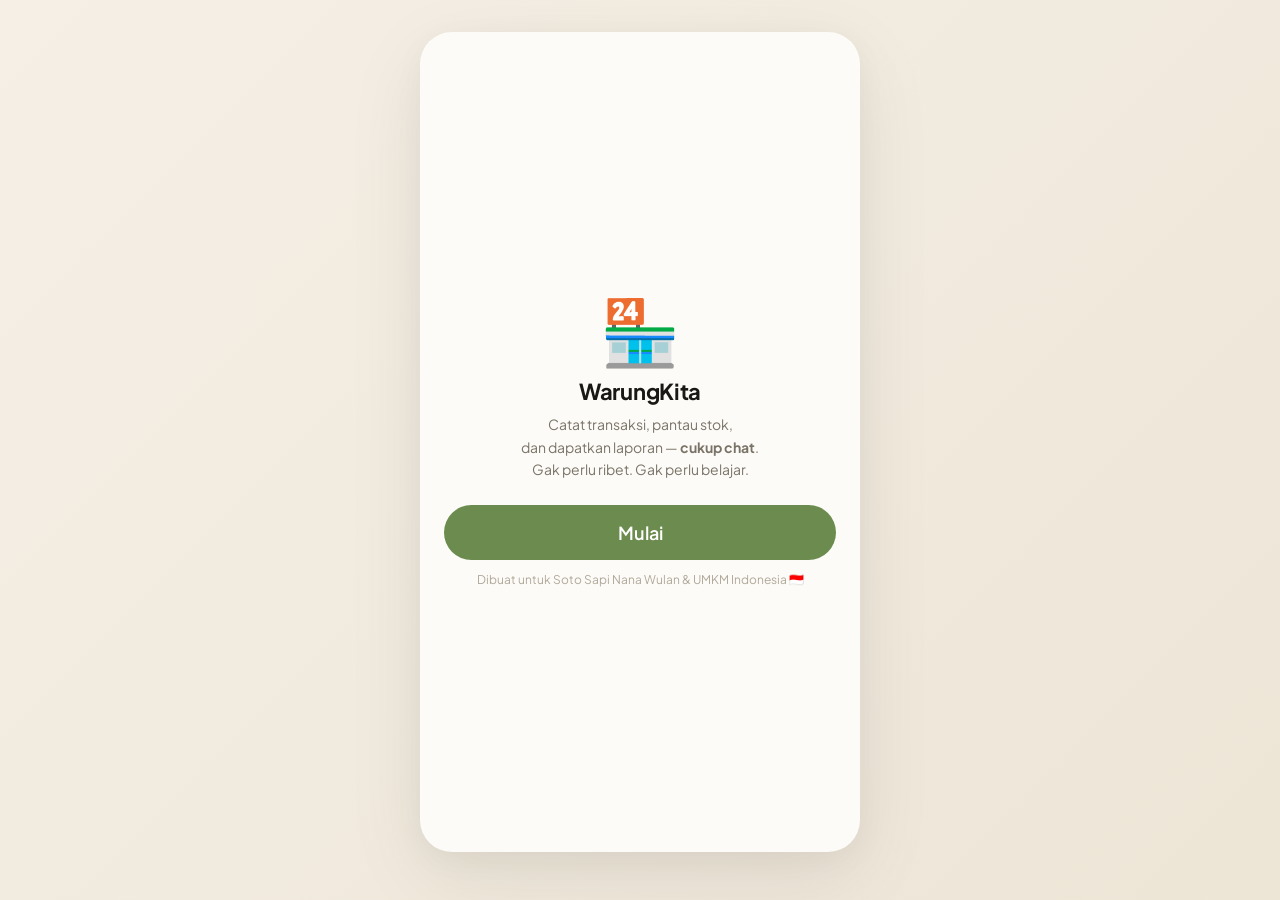
<file: index.html>
<!DOCTYPE html>
<html lang="id">
<head>
<meta charset="UTF-8">
<meta name="viewport" content="width=device-width, initial-scale=1.0, viewport-fit=cover">
<meta name="theme-color" content="#6b8c4e">
<meta name="apple-mobile-web-app-capable" content="yes">
<meta name="apple-mobile-web-app-status-bar-style" content="default">
<meta name="apple-mobile-web-app-title" content="WarungKita">
<meta name="mobile-web-app-capable" content="yes">
<meta name="description" content="Catat transaksi, pantau stok, dan dapatkan laporan — cukup chat. Khusus UMKM Indonesia.">
<meta name="dicoding:email" content="daffahaidar1501@gmail.com">
<title>WarungKita</title>
<link rel="icon" type="image/svg+xml" href="favicon.svg">
<link rel="apple-touch-icon" href="favicon.svg">
<link rel="manifest" href="manifest.json">
<link href="https://fonts.googleapis.com/css2?family=Plus+Jakarta+Sans:wght@400;500;600;700&display=swap" rel="stylesheet">
<link rel="stylesheet" href="style.css">
</head>
<body>

<div class="phone" id="app">

  <!-- ONBOARDING -->
  <div id="onboarding" class="onboarding active">
    <div class="onboard-icon">🏪</div>
    <div class="onboard-title">WarungKita</div>
    <div class="onboard-desc">
      Catat transaksi, pantau stok,<br>
      dan dapatkan laporan — <strong>cukup chat</strong>.<br>
      Gak perlu ribet. Gak perlu belajar.
    </div>
    <button class="start-btn" id="btnMulai">Mulai</button>
    <div class="tagline">Dibuat untuk Soto Sapi Nana Wulan & UMKM Indonesia 🇮🇩</div>
  </div>

  <!-- SETUP NAMA WARUNG -->
  <div id="setup" class="onboarding">
    <div class="onboard-icon">✍️</div>
    <div class="onboard-title">Nama Warung</div>
    <div class="onboard-desc">Masukin nama warung kamu biar<br>kita bisa bantu catat jualan~</div>
    <input type="text" class="setup-input" id="inputNama" placeholder="Contoh: Soto Sapi Nana Wulan">
    <button class="start-btn" id="btnSetup" style="margin-top:16px">Gas mulai 👍</button>
  </div>

  <!-- MAIN CHAT -->
  <div id="main-chat" class="main-chat">
    <!-- HEADER -->
    <div class="header">
      <div class="header-top">
        <div class="header-left">
          <span class="header-title">WarungKita</span>
          <button class="tutup-btn" id="btnTutupHeader">🔒 Tutup</button>
        </div>
      </div>
      <div class="header-actions-left">
        <button class="header-icon-btn" id="btnInstallManual" title="Pasang sebagai app" aria-label="Pasang app">
          <svg viewBox="0 0 24 24" fill="none" stroke="currentColor" stroke-width="2.4" stroke-linecap="round" stroke-linejoin="round" aria-hidden="true">
            <path d="M21 15v4a2 2 0 0 1-2 2H5a2 2 0 0 1-2-2v-4"/>
            <polyline points="7 10 12 15 17 10"/>
            <line x1="12" y1="15" x2="12" y2="3"/>
          </svg>
          <span class="btn-fallback" aria-hidden="true">⬇</span>
        </button>
        <button class="header-icon-btn" id="btnReset" title="Pengaturan" aria-label="Pengaturan">
          <svg viewBox="0 0 24 24" fill="none" stroke="currentColor" stroke-width="2.4" stroke-linecap="round" stroke-linejoin="round" aria-hidden="true">
            <circle cx="12" cy="12" r="3"/>
            <path d="M19.4 15a1.65 1.65 0 0 0 .33 1.82l.06.06a2 2 0 0 1 0 2.83 2 2 0 0 1-2.83 0l-.06-.06a1.65 1.65 0 0 0-1.82-.33 1.65 1.65 0 0 0-1 1.51V21a2 2 0 0 1-4 0v-.09A1.65 1.65 0 0 0 9 19.4a1.65 1.65 0 0 0-1.82.33l-.06.06a2 2 0 0 1-2.83 0 2 2 0 0 1 0-2.83l.06-.06a1.65 1.65 0 0 0 .33-1.82 1.65 1.65 0 0 0-1.51-1H3a2 2 0 0 1 0-4h.09A1.65 1.65 0 0 0 4.6 9a1.65 1.65 0 0 0-.33-1.82l-.06-.06a2 2 0 0 1 0-2.83 2 2 0 0 1 2.83 0l.06.06a1.65 1.65 0 0 0 1.82.33H9a1.65 1.65 0 0 0 1-1.51V3a2 2 0 0 1 4 0v.09a1.65 1.65 0 0 0 1 1.51 1.65 1.65 0 0 0 1.82-.33l.06-.06a2 2 0 0 1 2.83 0 2 2 0 0 1 0 2.83l-.06.06a1.65 1.65 0 0 0-.33 1.82V9a1.65 1.65 0 0 0 1.51 1H21a2 2 0 0 1 0 4h-.09a1.65 1.65 0 0 0-1.51 1z"/>
          </svg>
          <span class="btn-fallback" aria-hidden="true">⚙</span>
        </button>
      </div>
      <div class="warung-name" id="displayNama">-</div>
      <div class="warung-status" id="statusBar">
        <span class="dot" id="statusDot"></span>
        <span id="statusText">Siap bantu catat transaksi</span>
      </div>
    </div>

    <!-- QUICK ACTIONS -->
    <div class="quick-actions" id="quickActions">
      <button class="q-chip" data-cmd="jual">📝 Jual</button>
      <button class="q-chip" data-cmd="laporan">📊 Laporan</button>
      <button class="q-chip" data-cmd="stok">📦 Stok</button>
      <button class="q-chip" data-cmd="utang">💳 Utang</button>
      <button class="q-chip" data-cmd="promosi">📣 Promosi</button>
      <button class="q-chip" data-cmd="backup">💾 Backup</button>
      <button class="q-chip" data-cmd="whatsapp">📱 WhatsApp</button>
      <button class="q-chip" data-cmd="pdf">📄 PDF</button>
      <button class="q-chip" data-cmd="tutup">🔒 Tutup</button>
    </div>

    <!-- QUICK-SELL BUTTONS (stok items) -->
    <div class="quick-sell" id="quickSell" style="display:none"></div>

    <!-- CHAT AREA -->
    <div class="chat-area" id="chatArea">
      <!-- messages rendered here by JS -->
    </div>

    <!-- INPUT BAR -->
    <div class="input-bar" id="inputBar">
      <input class="input-field" id="chatInput" type="text" placeholder="Ketik di sini..." autocomplete="off" autocorrect="off" autocapitalize="off" spellcheck="false">
      <button class="send-btn" id="btnSend" aria-label="Kirim pesan">➤</button>
    </div>
  </div>

  <!-- MODALS -->
  <div class="modal-overlay" id="modalTutup">
    <div class="modal-box">
      <div class="modal-icon">🛌</div>
      <div class="modal-title">Mau tutup warung sekarang?</div>
      <div class="modal-desc">Nanti kita rekap dulu jualan hari ini yaa~</div>
      <div class="modal-actions">
        <button class="modal-btn secondary" data-action="close-modal" data-modal="modalTutup">Nanti dulu</button>
        <button class="modal-btn primary" id="btnTutupYa">Mau 👍</button>
      </div>
    </div>
  </div>

  <div class="modal-overlay" id="modalRekap">
    <div class="modal-box" style="text-align:left">
      <div class="modal-icon" style="text-align:center">📋</div>
      <div class="modal-title" style="text-align:center">Rekap Hari Ini</div>
      <div class="modal-desc" style="text-align:center" id="rekapDate">-</div>
      <div id="rekapContent"></div>
      <div class="rekap-share-row" id="rekapShareRow" style="display:none">
        <button class="modal-btn secondary" id="btnRekapCopy" style="flex:1;min-width:0">📋 Salin Laporan</button>
        <button class="modal-btn green" id="btnRekapWA" style="flex:1;min-width:0">🔗 Share WhatsApp</button>
      </div>
      <div class="modal-actions" style="flex-direction:column;margin-top:16px">
        <button class="modal-btn primary" style="width:100%" id="btnRekapTutup">Sip, tutup 👌</button>
      </div>
    </div>
  </div>

  <div class="modal-overlay" id="modalBuka">
    <div class="modal-box">
      <div class="modal-icon">🤔</div>
      <div class="modal-title" id="modalBukaTitle">Masih awal nih..</div>
      <div class="modal-desc" id="modalBukaDesc">-</div>
      <div class="modal-actions">
        <button class="modal-btn secondary" id="btnBukaTutup">Gpp, tutup aja</button>
        <button class="modal-btn green" id="btnBukaLanjut">Mau 👍</button>
      </div>
    </div>
  </div>

  <div class="closed-overlay" id="closedOverlay">
    <div class="closed-icon">🌙</div>
    <div class="closed-title">Warung Tutup</div>
    <div class="closed-desc">Udah selesai jualan hari ini?<br>Tenang, datanya aman tersimpan.</div>
    <button class="buka-btn" id="btnBukaLagi">🔓 Buka lagi</button>
  </div>

</div>

<!-- PWA INSTALL BANNER -->
<div class="install-banner" id="installBanner" role="dialog" aria-label="Install WarungKita">
  <div class="install-banner-icon">🏪</div>
  <div class="install-banner-text">
    <div class="install-banner-title">Pasang WarungKita</div>
    <div class="install-banner-desc">Akses cepet dari home screen</div>
  </div>
  <button class="install-banner-btn" id="installBtn">Pasang</button>
  <button class="install-banner-close" id="installClose" aria-label="Tutup">✕</button>
</div>

<script src="genai.js?v=3"></script>
<!-- WarungKita v3.5 Modular — load order matters (deps flow top-down) -->
<script src="src/config.js?v=5"></script>
<script src="src/state.js?v=5"></script>
<script src="src/pwa.js?v=5"></script>
<script src="src/chat.js?v=5"></script>
<script src="src/utils.js?v=5"></script>
<script src="src/items.js?v=5"></script>
<script src="src/commands-utang.js?v=5"></script>
<script src="src/commands.js?v=5"></script>
<script src="src/transactions.js?v=5"></script>
<script src="src/report.js?v=5"></script>
<script src="src/pengeluaran.js?v=5"></script>
<script src="src/utang.js?v=5"></script>
<script src="src/tutup.js?v=5"></script>
<script src="src/input.js?v=5"></script>
<script src="src/events.js?v=5"></script>
<script src="src/helpers.js?v=5"></script>
<!-- app.js is now just a loader doc — all logic in src/ modules -->
</body>
</html>
</file>
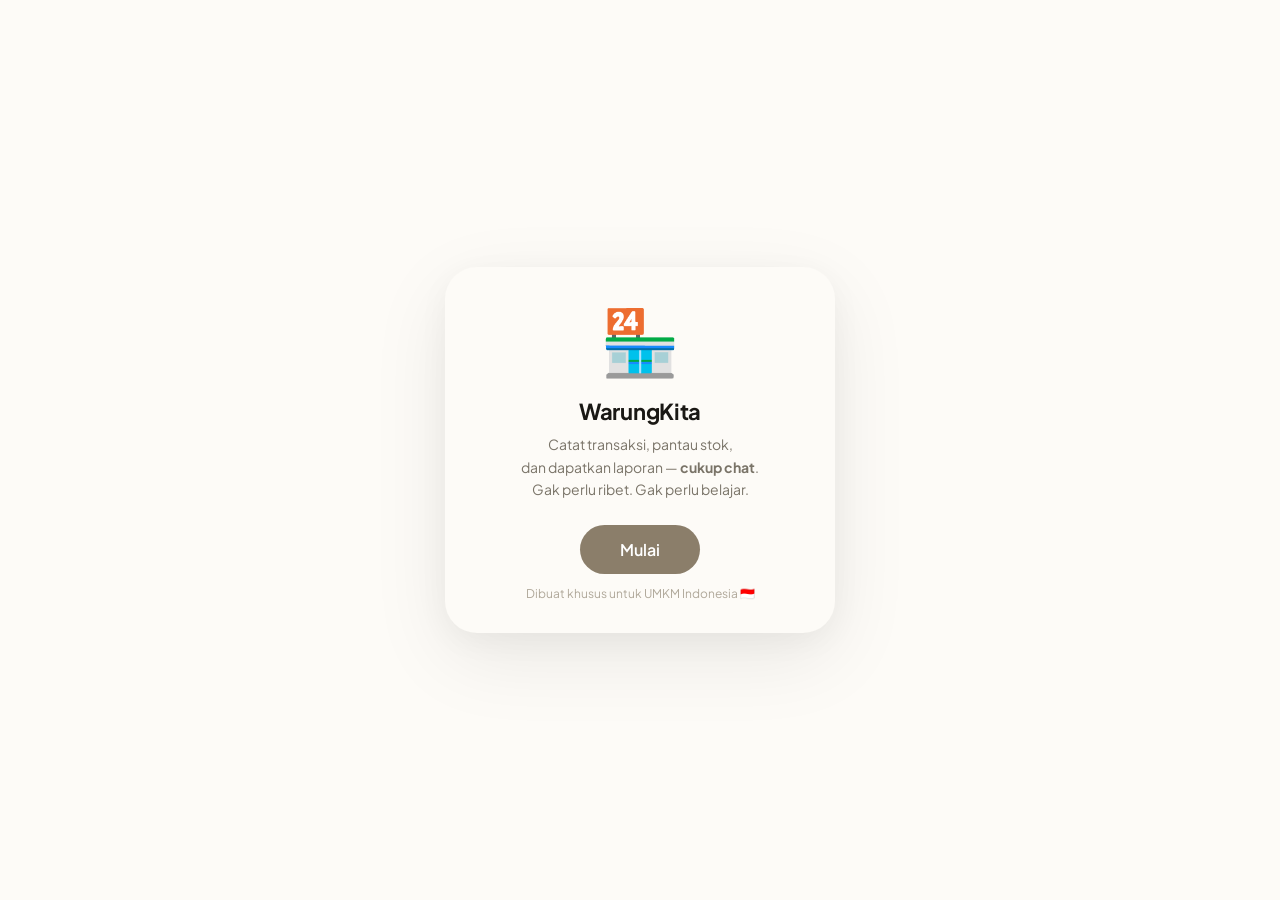
<file: preview/warungkita-preview.html>
<!DOCTYPE html>
<html lang="id">
<head>
<meta charset="UTF-8">
<meta name="viewport" content="width=device-width, initial-scale=1.0, maximum-scale=1.0, user-scalable=no">
<title>WarungKita — Preview</title>
<link href="https://fonts.googleapis.com/css2?family=Plus+Jakarta+Sans:wght@400;500;600;700&display=swap" rel="stylesheet">
<style>
*{margin:0;padding:0;box-sizing:border-box}
body{
  font-family:'Plus Jakarta Sans',-apple-system,sans-serif;
  background:#FDFBF7;
  display:flex;
  justify-content:center;
  align-items:center;
  min-height:100dvh;
  padding:16px;
}
.phone{
  width:100%;
  max-width:390px;
  background:#FDFBF7;
  border-radius:32px;
  overflow:hidden;
  box-shadow:0 24px 80px rgba(0,0,0,0.08),0 8px 32px rgba(0,0,0,0.04);
  position:relative;
}
/* HEADER */
.header{
  background:linear-gradient(135deg,#8b7e6a,#a0937e);
  padding:20px 20px 16px;
  color:#fff;
}
.header-top{
  display:flex;
  justify-content:space-between;
  align-items:center;
  margin-bottom:4px;
}
.header-left{
  display:flex;
  align-items:center;
  gap:8px;
}
.header-title{
  font-size:13px;
  font-weight:500;
  opacity:0.85;
  letter-spacing:0.3px;
}
.tutup-btn{
  padding:4px 14px;
  background:rgba(255,255,255,0.2);
  border:1.5px solid rgba(255,255,255,0.35);
  border-radius:16px;
  color:#fff;
  font-size:12px;
  font-weight:500;
  cursor:pointer;
  font-family:'Plus Jakarta Sans',sans-serif;
  transition:background 0.2s;
}
.tutup-btn:active{background:rgba(255,255,255,0.35)}
.header-icon{
  width:28px;height:28px;
  background:rgba(255,255,255,0.2);
  border-radius:50%;
  display:flex;
  align-items:center;
  justify-content:center;
  font-size:14px;
  cursor:pointer;
}
.warung-name{
  font-size:20px;
  font-weight:700;
  letter-spacing:-0.3px;
}
.warung-status{
  font-size:13px;
  opacity:0.8;
  margin-top:2px;
  display:flex;
  align-items:center;
  gap:6px;
}
.dot{width:7px;height:7px;background:#6fcf97;border-radius:50%;display:inline-block}
.dot.merah{background:#eb5757}
/* CHAT */
.chat-area{padding:16px 16px 0}
.date-label{text-align:center;font-size:11px;color:#b0a89a;margin-bottom:16px;font-weight:500}
.msg-row{display:flex;margin-bottom:12px}
.msg-row.in{justify-content:flex-start}
.msg-row.out{justify-content:flex-end}
.msg{max-width:82%;padding:12px 16px;border-radius:20px;font-size:14px;line-height:1.55;position:relative}
.msg.in{background:#f0ede6;color:#1a1814;border-bottom-left-radius:6px}
.msg.out{background:#8b7e6a;color:#fff;border-bottom-right-radius:6px}
.msg-time{font-size:10px;color:inherit;opacity:0.55;text-align:right;margin-top:4px}
.msg.out .msg-time{color:rgba(255,255,255,0.7)}
.msg.in .msg-time{color:#8b8b8b}
.msg.bot{
  background:#fff;
  border:1.5px solid #e8e3d9;
  border-bottom-left-radius:6px;
  box-shadow:0 2px 8px rgba(0,0,0,0.03);
}
.msg.bot .bot-name{font-weight:600;color:#8b7e6a;font-size:12px;margin-bottom:4px}
.check-green{display:inline-block;width:14px;height:14px;background:#6fcf97;border-radius:50%;color:#fff;font-size:9px;text-align:center;line-height:14px;margin-left:4px}
.ok-btn{
  display:inline-block;margin-top:8px;padding:6px 20px;
  background:#8b7e6a;color:#fff;border-radius:20px;
  font-size:13px;font-weight:500;border:none;cursor:pointer;font-family:'Plus Jakarta Sans',sans-serif;
}
.koreksi-btn{
  display:inline-block;margin-top:8px;margin-left:8px;padding:6px 16px;
  background:transparent;color:#8b7e6a;border-radius:20px;
  font-size:13px;font-weight:500;border:1.5px solid #d4cdbe;cursor:pointer;font-family:'Plus Jakarta Sans',sans-serif;
}
.rekap-card{
  background:#f8f6f1;
  border-radius:16px;
  padding:12px 16px;
  margin-top:6px;
}
.rekap-card .r-line{display:flex;justify-content:space-between;font-size:13px;padding:3px 0}
.rekap-card .r-line .r-lbl{color:#5a5245}
.rekap-card .r-line .r-val{font-weight:600;color:#1a1814}
.rekap-divider{height:1px;background:#e8e3d9;margin:6px 0}
/* TYPING */
.typing{
  display:flex;align-items:center;gap:4px;
  padding:12px 16px;background:#f0ede6;
  border-radius:20px;border-bottom-left-radius:6px;
  width:fit-content;margin-bottom:12px;
}
.typing span{width:7px;height:7px;background:#b0a89a;border-radius:50%;animation:typing 1.4s infinite;display:inline-block}
.typing span:nth-child(2){animation-delay:0.2s}
.typing span:nth-child(3){animation-delay:0.4s}
@keyframes typing{0%,60%,100%{opacity:0.3;transform:translateY(0)}30%{opacity:1;transform:translateY(-4px)}}
/* INPUT */
.input-bar{padding:12px 16px 20px;display:flex;gap:8px;align-items:center}
.input-field{
  flex:1;padding:12px 18px;
  border:1.5px solid #e8e3d9;border-radius:24px;
  font-family:'Plus Jakarta Sans',sans-serif;font-size:14px;
  background:#fff;color:#1a1814;outline:none;transition:border 0.2s;
}
.input-field:focus{border-color:#8b7e6a}
.input-field::placeholder{color:#c4bdb0}
.send-btn{
  width:46px;height:46px;background:#8b7e6a;border-radius:50%;
  border:none;color:#fff;font-size:18px;cursor:pointer;
  display:flex;align-items:center;justify-content:center;flex-shrink:0;
  transition:transform 0.2s;
}
.send-btn:active{transform:scale(0.92)}
.send-btn:disabled{background:#d4cdbe;cursor:not-allowed}
/* QUICK ACTIONS */
.quick-actions{
  display:flex;gap:8px;padding:0 16px 12px;
  overflow-x:auto;scrollbar-width:none;
}
.quick-actions::-webkit-scrollbar{display:none}
.q-chip{
  padding:8px 16px;background:#f0ede6;border-radius:20px;
  font-size:12px;color:#5a5245;white-space:nowrap;
  border:none;cursor:pointer;font-family:'Plus Jakarta Sans',sans-serif;
  font-weight:500;transition:background 0.2s;
}
.q-chip:active{background:#e3dcd0}
.q-chip:disabled{opacity:0.4;cursor:not-allowed}
/* FEATURES */
.features{padding:0 20px 20px}
.feature-title{font-size:13px;font-weight:600;color:#8b7e6a;margin-bottom:12px;letter-spacing:0.3px;display:flex;align-items:center;gap:6px}
.feature-grid{display:grid;grid-template-columns:1fr 1fr;gap:8px}
.f-card{background:#fff;border:1.5px solid #e8e3d9;border-radius:16px;padding:14px;text-align:center}
.f-icon{font-size:22px;margin-bottom:4px}
.f-label{font-size:11px;color:#5a5245;font-weight:500}
.bottom-safe{height:8px}
/* ONBOARDING */
.onboarding{
  display:none;padding:32px 24px;text-align:center;
}
.onboarding.active{display:block}
.onboard-icon{font-size:64px;margin-bottom:16px}
.onboard-title{font-size:22px;font-weight:700;color:#1a1814;margin-bottom:8px;letter-spacing:-0.3px}
.onboard-desc{font-size:14px;color:#7a7468;line-height:1.6;margin-bottom:24px}
.start-btn{
  padding:14px 40px;background:#8b7e6a;color:#fff;
  border:none;border-radius:28px;font-size:16px;font-weight:600;
  cursor:pointer;font-family:'Plus Jakarta Sans',sans-serif;
  transition:transform 0.2s;
}
.start-btn:active{transform:scale(0.96)}
.tagline{font-size:12px;color:#b0a89a;margin-top:12px}
#main-chat{display:none}
#main-chat.active{display:block}

/* MODAL OVERLAY */
.modal-overlay{
  display:none;
  position:fixed;top:0;left:0;right:0;bottom:0;
  background:rgba(0,0,0,0.45);
  z-index:100;
  justify-content:center;
  align-items:center;
  padding:24px;
}
.modal-overlay.active{display:flex}
.modal-box{
  background:#FDFBF7;
  border-radius:24px;
  padding:28px 24px 20px;
  max-width:340px;
  width:100%;
  text-align:center;
  box-shadow:0 24px 80px rgba(0,0,0,0.15);
  animation:modalIn 0.25s ease;
}
@keyframes modalIn{
  from{transform:scale(0.94);opacity:0}
  to{transform:scale(1);opacity:1}
}
.modal-icon{font-size:48px;margin-bottom:12px}
.modal-title{font-size:18px;font-weight:700;color:#1a1814;margin-bottom:6px}
.modal-desc{font-size:14px;color:#7a7468;line-height:1.5;margin-bottom:20px}
.modal-actions{display:flex;gap:10px;justify-content:center}
.modal-btn{
  padding:12px 28px;border-radius:24px;
  font-size:15px;font-weight:600;border:none;
  cursor:pointer;font-family:'Plus Jakarta Sans',sans-serif;
  min-width:120px;transition:transform 0.2s;
}
.modal-btn:active{transform:scale(0.96)}
.modal-btn.primary{background:#8b7e6a;color:#fff}
.modal-btn.secondary{background:#f0ede6;color:#5a5245}
.modal-btn.green{background:#6fcf97;color:#fff}

/* OVERLAY TUTUP (warung closed) */
.closed-overlay{
  display:none;
  position:absolute;top:0;left:0;right:0;bottom:0;
  background:rgba(0,0,0,0.65);
  z-index:50;
  backdrop-filter:blur(4px);
  justify-content:center;
  align-items:center;
  flex-direction:column;
  padding:32px;
  color:#fff;
  text-align:center;
  border-radius:32px;
}
.closed-overlay.active{display:flex}
.closed-icon{font-size:56px;margin-bottom:16px;opacity:0.9}
.closed-title{font-size:20px;font-weight:700;margin-bottom:4px}
.closed-desc{font-size:14px;opacity:0.8;line-height:1.5;margin-bottom:20px}
.buka-btn{
  padding:14px 40px;background:#6fcf97;color:#1a1814;
  border:none;border-radius:28px;font-size:16px;font-weight:700;
  cursor:pointer;font-family:'Plus Jakarta Sans',sans-serif;
  transition:transform 0.2s;
}
.buka-btn:active{transform:scale(0.96)}
</style>
</head>
<body>

<div class="phone">

  <!-- ONBOARDING SCREEN -->
  <div id="onboarding" class="onboarding active">
    <div class="onboard-icon">🏪</div>
    <div class="onboard-title">WarungKita</div>
    <div class="onboard-desc">
      Catat transaksi, pantau stok,<br>
      dan dapatkan laporan — <strong>cukup chat</strong>.<br>
      Gak perlu ribet. Gak perlu belajar.
    </div>
    <button class="start-btn" onclick="startApp()">Mulai</button>
    <div class="tagline">Dibuat khusus untuk UMKM Indonesia 🇮🇩</div>
  </div>

  <!-- MAIN CHAT -->
  <div id="main-chat">
    <!-- HEADER -->
    <div class="header" id="header">
      <div class="header-top">
        <div class="header-left">
          <span class="header-title">WarungKita</span>
          <button class="tutup-btn" id="tutupBtn" onclick="showTutupModal()">🔒 Tutup</button>
        </div>
        <span class="header-icon">🔔</span>
      </div>
      <div class="warung-name">Soto Sapi Nana Wulan</div>
      <div class="warung-status" id="warungStatus">
        <span class="dot" id="statusDot"></span>
        <span id="statusText">Siap bantu catat transaksi</span>
      </div>
    </div>

    <!-- QUICK ACTIONS -->
    <div class="quick-actions">
      <button class="q-chip">📝 Catat jualan</button>
      <button class="q-chip">📊 Laporan hari ini</button>
      <button class="q-chip">📦 Cek stok</button>
      <button class="q-chip" onclick="showTutupModal()">🔒 Tutup</button>
    </div>

    <!-- CHAT AREA -->
    <div class="chat-area" id="chatArea">
      <div class="date-label">Hari ini — 23 Jun 2026</div>

      <!-- Bot intro -->
      <div class="msg-row in">
        <div class="msg bot">
          <div class="bot-name">🤖 WarungKita</div>
          Halo! Aku bakal bantu catat jualan ibu.<br>
          Cukup chat aja kayak chat biasa yaa 🙂<br>
          <span style="font-size:12px;color:#b0a89a;display:block;margin-top:4px;">Contoh: "jual soto 2, telur 1kg"</span>
          <div class="msg-time">08:12</div>
        </div>
      </div>

      <!-- User: set stok awal -->
      <div class="msg-row out">
        <div class="msg out">
          stok telur 10kg, nila 8kg
          <div class="msg-time">08:15</div>
        </div>
      </div>
      <div class="msg-row in">
        <div class="msg bot">
          <div class="bot-name">🤖 WarungKita</div>
          ✅ Stok awal tercatat:<br>
          &nbsp;&nbsp;🥚 Telur Bebek: <strong>10kg</strong><br>
          &nbsp;&nbsp;🐟 Nila Goreng: <strong>8kg</strong><br><br>
          📌 Tips: tinggal chat "target hari ini 500rb"<br>
          kalo mau pasang target jualan~
          <div class="msg-time">08:15</div>
        </div>
      </div>

      <!-- User: set target -->
      <div class="msg-row out">
        <div class="msg out">
          target 500rb
          <div class="msg-time">08:16</div>
        </div>
      </div>
      <div class="msg-row in">
        <div class="msg bot">
          <div class="bot-name">🤖 WarungKita</div>
          ✅ Target hari ini: <strong>Rp500.000</strong><br>
          Semangat jualannya! 🔥
          <div class="msg-time">08:16</div>
        </div>
      </div>

      <!-- Transaksi 1 -->
      <div class="msg-row out">
        <div class="msg out">
          jual soto 2, telur 1kg
          <div class="msg-time">11:30</div>
        </div>
      </div>
      <div class="msg-row in">
        <div class="msg bot">
          <div class="bot-name">🤖 WarungKita</div>
          Mau catat nih:<br><br>
          ✅ <strong>Soto Sapi</strong>: 2 porsi × Rp15.000 = <strong>Rp30.000</strong><br>
          ✅ <strong>Telur Bebek</strong>: 1kg × Rp35.000 = <strong>Rp35.000</strong><br><br>
          💰 <strong>Total: Rp65.000</strong><br>
          📦 Stok telur: 10kg → 9kg<br><br>
          Kalo bener, balas "OK" ya
          <div class="msg-time">11:30</div>
          <button class="ok-btn">OK ✅</button>
          <button class="koreksi-btn">✏️ Koreksi</button>
        </div>
      </div>
      <div class="msg-row out">
        <div class="msg out">OK<div class="msg-time">11:30 <span class="check-green">✓</span></div></div>
      </div>
      <div class="msg-row in">
        <div class="msg bot">
          <div class="bot-name">🤖 WarungKita</div>
          ✅ <strong>Tersimpan!</strong> (ID: #T2406)<br>
          📊 Progress: Rp65.000 / Rp500.000 (13%)
          <div class="msg-time">11:30</div>
        </div>
      </div>

      <!-- Cek progress -->
      <div class="msg-row out">
        <div class="msg out">target<div class="msg-time">14:20</div></div>
      </div>
      <div class="msg-row in">
        <div class="msg bot">
          <div class="bot-name">🤖 WarungKita</div>
          🎯 <strong>Progress Hari Ini</strong><br>
          Rp245.000 / Rp500.000 (49%)<br><br>
          🔥 Udah setengah jalan, gas terus!
          <div class="msg-time">14:20</div>
        </div>
      </div>

      <!-- Transaksi 2 -->
      <div class="msg-row out">
        <div class="msg out">
          jual nila 3, soto 1
          <div class="msg-time">15:45</div>
        </div>
      </div>
      <div class="msg-row in">
        <div class="msg bot">
          <div class="bot-name">🤖 WarungKita</div>
          Mau catat:<br><br>
          ✅ <strong>Nila Goreng</strong>: 3 porsi × Rp25.000 = <strong>Rp75.000</strong><br>
          ✅ <strong>Soto Sapi</strong>: 1 porsi × Rp15.000 = <strong>Rp15.000</strong><br><br>
          💰 <strong>Total: Rp90.000</strong><br>
          📦 Stok nila: 8kg → 5kg<br>
          🎯 Progress: Rp335.000 / Rp500.000 (67%)
          <div class="msg-time">15:45</div>
          <button class="ok-btn">OK ✅</button>
          <button class="koreksi-btn">✏️ Koreksi</button>
        </div>
      </div>
      <div class="msg-row out">
        <div class="msg out">OK<div class="msg-time">15:45 <span class="check-green">✓</span></div></div>
      </div>
      <div class="msg-row in">
        <div class="msg bot">
          <div class="bot-name">🤖 WarungKita</div>
          ✅ Tersimpan! (ID: #T2407)<br>
          🎯 Progress: Rp335.000 / Rp500.000 (67%)
          <div class="msg-time">15:45</div>
        </div>
      </div>
    </div>

    <!-- INPUT BAR -->
    <div class="input-bar">
      <input class="input-field" id="chatInput" type="text" placeholder="Ketik di sini... misal: jual soto 2" disabled>
      <button class="send-btn" id="sendBtn" disabled>➤</button>
    </div>

    <!-- FEATURES -->
    <div class="features">
      <div class="feature-title">✨ Yang bisa dilakukan</div>
      <div class="feature-grid">
        <div class="f-card"><div class="f-icon">📝</div><div class="f-label">Catat jualan</div></div>
        <div class="f-card"><div class="f-icon">📊</div><div class="f-label">Laporan harian</div></div>
        <div class="f-card"><div class="f-icon">📦</div><div class="f-label">Pantau stok</div></div>
        <div class="f-card"><div class="f-icon">🎯</div><div class="f-label">Target jualan</div></div>
      </div>
    </div>
    <div class="bottom-safe"></div>
  </div>

  <!-- CLOSED OVERLAY (warung ditutup) -->
  <div class="closed-overlay" id="closedOverlay">
    <div class="closed-icon">🌙</div>
    <div class="closed-title">Warung Tutup</div>
    <div class="closed-desc">Udah selesai jualan hari ini?<br>Tenang, datanya aman tersimpan.</div>
    <button class="buka-btn" onclick="bukaWarung()">🔓 Buka lagi</button>
  </div>

  <!-- MODAL 1: KONFIRMASI TUTUP -->
  <div class="modal-overlay" id="modalTutup">
    <div class="modal-box">
      <div class="modal-icon">🛌</div>
      <div class="modal-title">Mau tutup warung sekarang?</div>
      <div class="modal-desc">Nanti kita rekap dulu<br>jualan hari ini yaa~</div>
      <div class="modal-actions">
        <button class="modal-btn secondary" onclick="tutupModalOff('modalTutup')">Nanti dulu</button>
        <button class="modal-btn primary" onclick="konfirmTutup()">Mau 👍</button>
      </div>
    </div>
  </div>

  <!-- MODAL 2: REKAP TUTUP -->
  <div class="modal-overlay" id="modalRekap">
    <div class="modal-box" style="text-align:left">
      <div class="modal-icon" style="text-align:center">📋</div>
      <div class="modal-title" style="text-align:center">Rekap Hari Ini</div>
      <div class="modal-desc" style="text-align:center">23 Juni 2026 · Tutup 16:00</div>

      <!-- isi rekap -->
      <div style="margin-bottom:16px">
        <div class="rekap-card">
          <div class="r-line"><span class="r-lbl">Omzet</span><span class="r-val">Rp335.000</span></div>
          <div class="r-line"><span class="r-lbl">Target</span><span class="r-val">Rp500.000 (67%)</span></div>
          <div class="r-line"><span class="r-lbl">Total Transaksi</span><span class="r-val">7 item</span></div>
          <div class="rekap-divider"></div>
          <div class="r-line"><span class="r-lbl">🥇 Soto Sapi</span><span class="r-val">3 porsi</span></div>
          <div class="r-line"><span class="r-lbl">🥇 Nila Goreng</span><span class="r-val">3 porsi</span></div>
          <div class="r-line"><span class="r-lbl">🥚 Telur Bebek</span><span class="r-val">1kg</span></div>
          <div class="rekap-divider"></div>
          <div class="r-line"><span class="r-lbl">📦 Stok telur</span><span class="r-val">sisa 9kg</span></div>
          <div class="r-line"><span class="r-lbl">📦 Stok nila</span><span class="r-val">sisa 5kg</span></div>
        </div>
      </div>

      <div class="modal-actions" style="flex-direction:column;gap:8px">
        <button class="modal-btn primary" style="width:100%" onclick="tutupWarung()">Sip, tutup 👍</button>
      </div>
    </div>
  </div>

  <!-- MODAL 3: EARLY CLOSE CONFIRMATION -->
  <div class="modal-overlay" id="modalEarly">
    <div class="modal-box">
      <div class="modal-icon">🤔</div>
      <div class="modal-title">Masih awal nih..</div>
      <div class="modal-desc">Baru jam 16:00, biasanya kan<br>tutup jam 20:00.<br><br>Mau jualan lagi?</div>
      <div class="modal-actions">
        <button class="modal-btn secondary" onclick="earlyLanjutTutup()">Gpp, tutup aja</button>
        <button class="modal-btn green" onclick="earlyBatal()">Mau 👍</button>
      </div>
    </div>
  </div>

</div>

<script>
let warungBuka = true;

function startApp(){
  document.getElementById('onboarding').classList.remove('active');
  document.getElementById('main-chat').classList.add('active');
}

function showTutupModal(){
  if(!warungBuka) return;
  document.getElementById('modalTutup').classList.add('active');
}

function tutupModalOff(id){
  document.getElementById(id).classList.remove('active');
}

function konfirmTutup(){
  document.getElementById('modalTutup').classList.remove('active');
  // Cek apakah masih early (simulasi: before jam 20:00)
  var now = new Date();
  var jam = now.getHours();
  // pake jam 16 sebagai simulasi
  if(jam < 20){
    document.getElementById('modalEarly').classList.add('active');
  } else {
    document.getElementById('modalRekap').classList.add('active');
  }
}

function earlyBatal(){
  document.getElementById('modalEarly').classList.remove('active');
  // Batal tutup, balik normal
}

function earlyLanjutTutup(){
  document.getElementById('modalEarly').classList.remove('active');
  document.getElementById('modalRekap').classList.add('active');
}

function tutupWarung(){
  document.getElementById('modalRekap').classList.remove('active');
  warungBuka = false;
  
  // Update header
  document.getElementById('warungStatus').innerHTML =
    '<span class="dot merah"></span> <span id="statusText">Warung tutup • 16:00</span>';
  document.getElementById('tutupBtn').style.display = 'none';
  
  // Disable input
  document.getElementById('chatInput').disabled = true;
  document.getElementById('chatInput').placeholder = 'Warung lagi tutup..';
  document.getElementById('sendBtn').disabled = true;
  
  // Show closed overlay
  document.getElementById('closedOverlay').classList.add('active');
  
  // Add bot message
  var chat = document.getElementById('chatArea');
  chat.insertAdjacentHTML('beforeend',
    '<div class="msg-row in"><div class="msg bot"><div class="bot-name">🤖 WarungKita</div>🌙 Warung ditutup. Semua data udah tersimpan yaa~<br>Besok tinggal bilang "buka" kalo mau lanjut jualan lagi!<div class="msg-time">16:00</div></div></div>'
  );
  chat.scrollTop = chat.scrollHeight;
}

function bukaWarung(){
  document.getElementById('closedOverlay').classList.remove('active');
  warungBuka = true;
  
  // Update header
  document.getElementById('warungStatus').innerHTML =
    '<span class="dot" id="statusDot"></span> <span id="statusText">Siap bantu catat transaksi</span>';
  document.getElementById('tutupBtn').style.display = 'inline-block';
  
  // Enable input
  document.getElementById('chatInput').disabled = false;
  document.getElementById('chatInput').placeholder = 'Ketik di sini... misal: jual soto 2';
  document.getElementById('sendBtn').disabled = false;
  
  // Add bot message
  var chat = document.getElementById('chatArea');
  chat.insertAdjacentHTML('beforeend',
    '<div class="msg-row in"><div class="msg bot"><div class="bot-name">🤖 WarungKita</div>☀️ Warung dibuka lagi! Halo selamat siang~<br><br>📊 Stok masih: telur 9kg, nila 5kg, soto siap.<br>🎯 Target: Rp500.000 — udah 67% 🚀<div class="msg-time">16:00</div></div></div>'
  );
  chat.scrollTop = chat.scrollHeight;
}
</script>

</body>
</html>
</file>
<file: style.css>
/* ===== WarungKita - Responsive + PWA-Ready ===== */
*{margin:0;padding:0;box-sizing:border-box}
:root{
  --bg:#FDFBF7;
  --sage:#6b8c4e;
  --sage-dark:#55723c;
  --sage-light:#82a566;
  --ink:#1a1814;
  --ink-soft:#5a5245;
  --line:#e8e3d9;
  --chip:#f0ede6;
  --green:#6fcf97;
  --red:#eb5757;
  --radius:32px;
  --shadow:0 24px 80px rgba(0,0,0,0.08),0 8px 32px rgba(0,0,0,0.04);
}
/* CRITICAL: lock the outer viewport so .phone stays perfectly solid during
   Android Chrome URL bar collapse/expand gestures. The flex centering + body
   scroll chain caused the entire UI to drift up/down on touch. We instead
   use fixed positioning: the body becomes a single-positioned wrapper, .phone
   fills the entire viewport (minus safe-area), and inner .chat-area handles
   scrolling. */
html,body{
  height:100%;
  overflow:hidden;
  position:fixed;
  top:0;left:0;right:0;bottom:0;
  width:100%;
  overscroll-behavior:none;
  touch-action:manipulation;
}
body{
  font-family:'Plus Jakarta Sans',-apple-system,BlinkMacSystemFont,sans-serif;
  background:#FDFBF7;
  padding:env(safe-area-inset-top) env(safe-area-inset-right) env(safe-area-inset-bottom) env(safe-area-inset-left);
  -webkit-font-smoothing:antialiased;
  -webkit-tap-highlight-color:transparent;
}
.phone{
  width:100%;max-width:420px;margin:0 auto;background:var(--bg);
  border-radius:0;overflow:hidden;position:relative;
  height:100%;display:flex;flex-direction:column;
  box-shadow:var(--shadow);
}
/* Re-add rounded corners when there's enough height (>= 700px) */
@media (min-height:700px){
  body{padding:16px;padding-top:max(16px,env(safe-area-inset-top));padding-bottom:max(16px,env(safe-area-inset-bottom))}
  .phone{border-radius:var(--radius);height:calc(100% - 32px);max-height:900px}
}

/* HEADER */
.header{background:linear-gradient(135deg,#6b8c4e,#82a566);padding:clamp(10px,4.5vw,20px) clamp(8px,4vw,20px) clamp(8px,3.5vw,16px);color:#fff;flex-shrink:0;position:relative}
.header-top{display:flex;flex-direction:column;align-items:stretch;margin-bottom:2px}
.header-left{display:flex;align-items:center;gap:6px;flex:1;min-width:0;overflow:hidden;flex-wrap:wrap}
.header-title{font-size:clamp(10px,3.2vw,13px);font-weight:500;opacity:0.85;letter-spacing:0.3px;white-space:nowrap;overflow:hidden;text-overflow:ellipsis;min-width:0}
.header-actions-left{display:flex;align-items:center;gap:6px;margin-top:6px;margin-bottom:2px;justify-content:flex-start}
.header-icon-btn{
  width:clamp(36px,11vw,48px);height:clamp(36px,11vw,48px);
  background:rgba(255,255,255,0.2);border:1.5px solid rgba(255,255,255,0.35);border-radius:50%;
  display:flex;align-items:center;justify-content:center;
  cursor:pointer;
  -webkit-tap-highlight-color:transparent;
  transition:transform 0.15s,background 0.15s;
  flex-shrink:0;
}
.header-icon-btn:active{transform:scale(0.92);background:rgba(255,255,255,0.3)}
.header-icon-btn svg{width:clamp(18px,5.5vw,24px);height:clamp(18px,5.5vw,24px);display:none;color:#fff;stroke-width:2.4}
.header-icon-btn .btn-fallback{display:block;font-size:clamp(14px,4.5vw,20px);line-height:1}
.tutup-btn{padding:clamp(4px,1.5vw,6px) clamp(8px,3vw,14px);background:rgba(255,255,255,0.2);border:1.5px solid rgba(255,255,255,0.35);border-radius:16px;color:#fff;font-size:clamp(10px,3vw,12px);font-weight:500;cursor:pointer;font-family:inherit;transition:background 0.2s;-webkit-tap-highlight-color:transparent}
.tutup-btn:active{background:rgba(255,255,255,0.35)}
.warung-name{font-size:clamp(14px,5.2vw,20px);font-weight:700;letter-spacing:-0.3px;line-height:1.2;overflow:hidden;text-overflow:ellipsis}
.dot{width:7px;height:7px;background:#6fcf97;border-radius:50%;display:inline-block;box-shadow:0 0 0 2px rgba(111,207,151,0.25)}
.dot.merah{background:#eb5757;box-shadow:0 0 0 2px rgba(235,87,87,0.25)}
.warung-status{font-size:clamp(10px,2.8vw,13px)}

/* QUICK ACTIONS */
.quick-actions{
  display:flex;gap:clamp(4px,1.5vw,6px);padding:clamp(6px,2.5vw,10px) clamp(8px,3.5vw,12px);overflow-x:auto;scrollbar-width:none;
  flex-shrink:0;-webkit-overflow-scrolling:touch;
  position:relative;scroll-behavior:smooth;
  -webkit-mask-image: linear-gradient(to right, transparent 0%, black 5%, black 95%, transparent 100%);
  mask-image: linear-gradient(to right, transparent 0%, black 5%, black 95%, transparent 100%);
}
/* Right-edge fade indicator — only when content overflows */
.quick-actions:not(.no-scroll)::after{
  content:"";position:absolute;top:0;right:0;bottom:0;width:48px;
  background:linear-gradient(to right,rgba(253,251,247,0) 0%,rgba(253,251,247,0.95) 70%,var(--bg) 100%);
  pointer-events:none;border-radius:0 var(--radius) 0 0;
  transition:opacity 0.2s;
}
/* Hide fade when scrolled to end OR when no scroll needed */
.quick-actions.scrolled-end::after,.quick-actions.no-scroll::after{opacity:0}
.q-chip-chevron{
  display:inline-flex;align-items:center;justify-content:center;
  width:28px;height:28px;border-radius:50%;
  background:transparent;color:var(--sage);cursor:pointer;border:none;
  flex-shrink:0;-webkit-tap-highlight-color:transparent;
  margin-left:auto;align-self:center;transition:background 0.2s;
}
.q-chip-chevron:active{background:var(--chip)}
.quick-actions::-webkit-scrollbar{display:none}
.q-chip{padding:clamp(6px,2.2vw,10px) clamp(10px,3vw,14px);background:var(--chip);border-radius:20px;font-size:clamp(10px,2.8vw,13px);color:var(--ink-soft);white-space:nowrap;border:none;cursor:pointer;font-family:inherit;font-weight:500;transition:background 0.2s;-webkit-tap-highlight-color:transparent;min-height:clamp(32px,9vw,40px);display:flex;align-items:center;flex-shrink:0}
.q-chip:active{background:#e3dcd0}

/* QUICK-SELL BUTTONS (stok items) */
.quick-sell{
  display:flex;gap:clamp(4px,1.5vw,8px);padding:0 clamp(8px,3.5vw,16px) clamp(4px,1.8vw,8px);overflow-x:auto;scrollbar-width:none;
  flex-shrink:0;-webkit-overflow-scrolling:touch;
}
.quick-sell::-webkit-scrollbar{display:none}
.qs-btn{
  padding:clamp(10px,3vw,14px) clamp(14px,4vw,20px);background:#fff;border:1.5px solid var(--sage);border-radius:24px;
  font-size:clamp(12px,3.2vw,15px);font-weight:600;color:var(--sage);white-space:nowrap;
  cursor:pointer;font-family:inherit;transition:all 0.15s;
  -webkit-tap-highlight-color:transparent;flex-shrink:0;min-height:clamp(40px,11vw,48px);display:flex;align-items:center;
}
.qs-btn:active{background:var(--sage);color:#fff;transform:scale(0.96)}

/* CHAT AREA */
.chat-area{flex:1;overflow-y:auto;padding:clamp(8px,3vw,12px) clamp(8px,3.5vw,16px);scroll-behavior:smooth;-webkit-overflow-scrolling:touch}
.chat-area::-webkit-scrollbar{width:0}
.date-label{text-align:center;font-size:clamp(9px,2.5vw,11px);color:#b0a89a;margin-bottom:clamp(6px,2vw,12px);font-weight:500}

/* MESSAGES */
.msg-row{display:flex;margin-bottom:clamp(6px,2vw,10px)}
.msg-row.in{justify-content:flex-start}
.msg-row.out{justify-content:flex-end}
.msg{max-width:85%;padding:clamp(8px,2.5vw,11px) clamp(10px,3vw,15px);border-radius:20px;font-size:clamp(11px,3.2vw,14px);line-height:1.5;position:relative;word-break:break-word;overflow-wrap:break-word}
.msg.in{background:#f0ede6;color:var(--ink);border-bottom-left-radius:6px}
.msg.out{background:var(--sage);color:#fff;border-bottom-right-radius:6px}
.msg-time{font-size:clamp(8px,2.2vw,10px);color:inherit;opacity:0.55;text-align:right;margin-top:3px}
.msg.out .msg-time{color:rgba(255,255,255,0.7)}
.msg.in .msg-time{color:#8b8b8b}
.msg.bot{background:#fff;border:1.5px solid var(--line);border-bottom-left-radius:6px;box-shadow:0 2px 8px rgba(0,0,0,0.03)}
.msg.bot .bot-name{font-weight:600;color:var(--sage);font-size:clamp(10px,2.8vw,12px);margin-bottom:3px}
.check-green{display:inline-block;width:clamp(11px,3vw,14px);height:clamp(11px,3vw,14px);background:var(--green);border-radius:50%;color:#fff;font-size:9px;text-align:center;line-height:14px;margin-left:4px;vertical-align:middle}

/* BUTTONS IN CHAT */
.chat-btns{display:flex;gap:clamp(4px,1.5vw,8px);margin-top:clamp(6px,2vw,8px);flex-wrap:wrap}
.ok-btn{padding:clamp(8px,2.8vw,12px) clamp(16px,4.5vw,22px);background:var(--sage);color:#fff;border-radius:24px;font-size:clamp(12px,3.2vw,15px);font-weight:500;border:none;cursor:pointer;font-family:inherit;-webkit-tap-highlight-color:transparent;min-height:clamp(40px,11vw,48px);display:flex;align-items:center;justify-content:center}
.koreksi-btn{padding:clamp(8px,2.8vw,10px) clamp(14px,4vw,18px);background:transparent;color:var(--sage);border-radius:24px;font-size:clamp(12px,3.2vw,15px);font-weight:500;border:1.5px solid #d4cdbe;cursor:pointer;font-family:inherit;-webkit-tap-highlight-color:transparent;min-height:clamp(40px,11vw,48px);display:flex;align-items:center;justify-content:center}
.koreksi-btn:active{transform:scale(0.95)}

/* INPUT BAR */
.input-bar{padding:clamp(6px,2vw,10px) clamp(8px,3.5vw,16px) calc(clamp(10px,3vw,18px) + env(safe-area-inset-bottom));display:flex;gap:clamp(4px,1.5vw,8px);align-items:center;flex-shrink:0;background:var(--bg);border-top:1px solid var(--line)}
.input-field{flex:1;min-width:0;padding:clamp(8px,2.8vw,12px) clamp(10px,3vw,18px);border:1.5px solid var(--line);border-radius:24px;font-family:inherit;font-size:clamp(11px,3.2vw,14px);background:#fff;color:var(--ink);outline:none;transition:border 0.2s}
.input-field:focus{border-color:var(--sage)}
.input-field::placeholder{color:#c4bdb0}
.send-btn{width:clamp(44px,12vw,54px);height:clamp(44px,12vw,54px);background:var(--sage);border-radius:50%;border:none;color:#fff;font-size:clamp(16px,4.5vw,20px);cursor:pointer;display:flex;align-items:center;justify-content:center;flex-shrink:0;transition:transform 0.15s;-webkit-tap-highlight-color:transparent}
.send-btn:active{transform:scale(0.9)}
.send-btn:disabled{background:#d4cdbe;cursor:not-allowed}

/* ONBOARDING */
.onboarding{display:none;padding:clamp(20px,6vw,32px) clamp(16px,5vw,24px);text-align:center;flex:1;justify-content:center;flex-direction:column}
.onboarding.active{display:flex}
.onboard-icon{font-size:clamp(40px,15vw,64px);margin-bottom:clamp(10px,3vw,16px);line-height:1}
.onboard-icon img{width:clamp(64px,20vw,96px);height:clamp(64px,20vw,96px);display:block;margin:0 auto clamp(10px,3vw,16px)}
.onboard-title{font-size:clamp(16px,5.5vw,22px);font-weight:700;color:var(--ink);margin-bottom:8px;letter-spacing:-0.3px}
.onboard-desc{font-size:clamp(11px,3.2vw,14px);color:#7a7468;line-height:1.6;margin-bottom:clamp(16px,4vw,24px)}
.start-btn{padding:clamp(12px,4vw,16px) clamp(32px,10vw,48px);background:var(--sage);color:#fff;border:none;border-radius:28px;font-size:clamp(14px,4.2vw,18px);font-weight:600;cursor:pointer;font-family:inherit;transition:transform 0.2s;-webkit-tap-highlight-color:transparent;min-height:clamp(44px,12vw,52px)}
.tagline{font-size:clamp(9px,2.5vw,12px);color:#b0a89a;margin-top:clamp(8px,2.5vw,12px)}
.setup-input{width:100%;padding:clamp(10px,3.5vw,14px) clamp(12px,4vw,18px);border:1.5px solid var(--line);border-radius:16px;font-family:inherit;font-size:clamp(13px,4vw,16px);background:#fff;color:var(--ink);outline:none;text-align:center;transition:border 0.2s}
.setup-input:focus{border-color:var(--sage)}
.main-chat{display:none;flex:1;flex-direction:column;overflow:hidden}
.main-chat.active{display:flex}

/* MODALS */
.modal-overlay{display:none;position:fixed;top:0;left:0;right:0;bottom:0;background:rgba(0,0,0,0.45);z-index:100;justify-content:center;align-items:center;padding:24px}
.modal-overlay.active{display:flex}
.modal-box{background:var(--bg);border-radius:24px;padding:clamp(20px,5vw,28px) clamp(16px,4vw,24px) clamp(14px,3.5vw,20px);max-width:360px;width:100%;text-align:center;box-shadow:0 24px 80px rgba(0,0,0,0.15);animation:modalIn 0.25s ease;max-height:85vh;overflow-y:auto}
@keyframes modalIn{from{transform:scale(0.94);opacity:0}to{transform:scale(1);opacity:1}}
.modal-icon{font-size:clamp(32px,8vw,48px);margin-bottom:clamp(8px,2vw,12px)}
.modal-title{font-size:clamp(15px,4vw,18px);font-weight:700;color:var(--ink);margin-bottom:6px}
.modal-desc{font-size:clamp(12px,3.2vw,14px);color:#7a7468;line-height:1.5;margin-bottom:clamp(14px,3.5vw,20px)}
.modal-actions{display:flex;gap:clamp(6px,2vw,10px);justify-content:center;flex-wrap:wrap}
.modal-btn{padding:clamp(12px,3.5vw,16px) clamp(24px,6vw,32px);border-radius:24px;font-size:clamp(14px,3.8vw,16px);font-weight:600;border:none;cursor:pointer;font-family:inherit;min-width:clamp(100px,28vw,140px);transition:transform 0.2s;-webkit-tap-highlight-color:transparent;min-height:clamp(44px,12vw,52px)}
.modal-btn:active{transform:scale(0.96)}
.modal-btn.primary{background:var(--sage);color:#fff}
.modal-btn.secondary{background:var(--chip);color:var(--ink-soft)}
.modal-btn.green{background:var(--green);color:var(--ink)}

/* REKAP TABLE */
.rekap-card{background:#f8f6f1;border-radius:16px;padding:clamp(8px,2.5vw,12px) clamp(10px,3vw,16px);text-align:left}
.r-line{display:flex;justify-content:space-between;font-size:clamp(10px,2.8vw,13px);padding:3px 0;gap:6px}
.r-lbl{color:var(--ink-soft);flex:1;min-width:0}
.r-val{font-weight:600;color:var(--ink);text-align:right;white-space:nowrap}
.r-untung .r-lbl,.r-untung .r-val{color:#2f7d4f;font-weight:700}
.rekap-divider{height:1px;background:var(--line);margin:6px 0}
.rekap-share-row{display:flex;gap:8px;margin-top:12px}

/* PROGRESS BAR */
.progress-wrap{margin:6px 0 2px}
.progress-bar{width:100%;height:10px;background:#e8e3d9;border-radius:8px;overflow:hidden;position:relative}
.progress-fill{height:100%;background:linear-gradient(90deg,#6fcf97,#3a9d63);border-radius:8px;transition:width 0.4s ease}
.progress-bar.over .progress-fill{background:linear-gradient(90deg,#f0c75e,#d9a441)}
.progress-label{font-size:11px;color:var(--ink-soft);margin-top:3px;text-align:right}

/* RIWAYAT ITEM */
.riwayat-item{background:#fff;border:1px solid var(--line);border-radius:12px;padding:clamp(6px,1.8vw,8px) clamp(8px,2.5vw,10px);margin:6px 0;font-size:clamp(10px,2.8vw,12px)}
.riwayat-id{font-size:clamp(9px,2.5vw,11px);color:#b0a89a;margin-bottom:3px;font-weight:500}
.riwayat-line{color:var(--ink-soft);line-height:1.6}
.riwayat-total{color:var(--ink);margin-top:3px;padding-top:3px;border-top:1px dashed var(--line)}

/* CLOSED OVERLAY */
.closed-overlay{display:none;position:absolute;top:0;left:0;right:0;bottom:0;background:rgba(0,0,0,0.65);z-index:50;backdrop-filter:blur(4px);justify-content:center;align-items:center;flex-direction:column;padding:32px;color:#fff;text-align:center;border-radius:var(--radius)}
.closed-overlay.active{display:flex}
.closed-icon{font-size:clamp(36px,12vw,56px);margin-bottom:clamp(10px,3vw,16px);opacity:0.9}
.closed-title{font-size:clamp(16px,4.5vw,20px);font-weight:700;margin-bottom:4px}
.closed-desc{font-size:clamp(11px,3vw,14px);opacity:0.8;line-height:1.5;margin-bottom:clamp(14px,3.5vw,20px)}
.buka-btn{padding:clamp(10px,3.5vw,14px) clamp(28px,9vw,40px);background:var(--green);color:var(--ink);border:none;border-radius:28px;font-size:clamp(13px,4vw,16px);font-weight:700;cursor:pointer;font-family:inherit;transition:transform 0.2s;-webkit-tap-highlight-color:transparent}
.buka-btn:active{transform:scale(0.96)}

/* PWA INSTALL BANNER */
.install-banner{display:none;position:fixed;left:16px;right:16px;bottom:calc(16px + env(safe-area-inset-bottom));background:var(--ink);color:#fff;border-radius:18px;padding:14px 16px;z-index:200;box-shadow:0 12px 40px rgba(0,0,0,0.25);align-items:center;gap:12px;animation:slideUp 0.3s ease}
.install-banner.show{display:flex}
@keyframes slideUp{from{transform:translateY(120%);opacity:0}to{transform:translateY(0);opacity:1}}
.install-banner-icon{width:44px;height:44px;background:#fff;border-radius:10px;display:flex;align-items:center;justify-content:center;font-size:24px;flex-shrink:0}
.install-banner-text{flex:1;min-width:0}
.install-banner-title{font-size:13px;font-weight:600;line-height:1.2}
.install-banner-desc{font-size:11px;opacity:0.75;margin-top:2px}
.install-banner-btn{padding:8px 14px;background:var(--sage);color:#fff;border:none;border-radius:14px;font-size:12px;font-weight:600;cursor:pointer;font-family:inherit;flex-shrink:0;-webkit-tap-highlight-color:transparent}
.install-banner-close{background:transparent;border:none;color:#fff;opacity:0.5;font-size:18px;cursor:pointer;padding:4px;-webkit-tap-highlight-color:transparent}

/* RESPONSIVE — TABLET & DESKTOP */
@media(min-width:768px){
  body{padding:24px}
  .phone{max-width:440px;height:min(820px,calc(100vh - 48px))}
}
@media(min-width:1024px){
  body{padding:32px;background:linear-gradient(135deg,#f5efe6 0%,#ede5d6 100%)}
  .phone{max-width:440px}
}

/* RESPONSIVE — MOBILE BREAKPOINTS */
@media(max-width:480px){
  body{padding:0}
  .phone{border-radius:0;height:100dvh;height:100vh;box-shadow:none}
  .closed-overlay{border-radius:0}
}
/* Ultra-tiny screens (foldable cover screen, old feature phones) */
@media(max-width:280px){
  .header{padding:8px 6px 6px}
  .header-left{gap:4px}
  .header-title{font-size:9px}
  .warung-name{font-size:13px}
  .warung-status{font-size:9px}
  .tutup-btn{padding:3px 6px;font-size:9px;border-radius:12px}
  .header-icon-btn{width:24px;height:24px;border-width:1px}
  .header-icon-btn .btn-fallback{font-size:10px}
  .quick-actions{padding:6px 6px;gap:3px}
  .q-chip{padding:4px 6px;font-size:8px;border-radius:14px}
  .quick-sell{padding:0 6px 4px;gap:3px}
  .qs-btn{padding:5px 7px;font-size:9px;border-radius:16px;border-width:1px}
  .chat-area{padding:6px 6px}
  .msg{font-size:10px;padding:6px 8px;max-width:90%;border-radius:14px}
  .msg-time{font-size:7px}
  .msg.bot .bot-name{font-size:9px}
  .input-bar{padding:4px 6px calc(8px + env(safe-area-inset-bottom));gap:3px}
  .input-field{padding:6px 8px;font-size:10px;border-radius:16px;border-width:1px}
  .send-btn{width:30px;height:30px;font-size:11px;border-radius:50%}
  .onboarding{padding:12px 8px}
  .onboard-icon{font-size:32px;margin-bottom:6px}
  .onboard-title{font-size:14px}
  .onboard-desc{font-size:10px;margin-bottom:12px}
  .start-btn{padding:8px 20px;font-size:11px;border-radius:20px}
  .tagline{font-size:8px}
  .setup-input{padding:8px 10px;font-size:11px;border-radius:12px}
  .modal-overlay{padding:8px}
  .modal-box{padding:14px 10px 10px;max-width:100%;border-radius:16px}
  .modal-icon{font-size:24px;margin-bottom:6px}
  .modal-title{font-size:13px}
  .modal-desc{font-size:10px;margin-bottom:10px}
  .modal-btn{padding:7px 12px;font-size:11px;min-width:70px;border-radius:16px}
  .rekap-card{padding:6px 8px;border-radius:10px}
  .r-line{font-size:9px;gap:4px}
  .riwayat-item{padding:5px 6px;font-size:9px;border-radius:8px}
  .riwayat-id{font-size:8px}
  .closed-icon{font-size:28px;margin-bottom:6px}
  .closed-title{font-size:13px}
  .closed-desc{font-size:9px;margin-bottom:10px}
  .buka-btn{padding:8px 20px;font-size:11px;border-radius:20px}
}
@media(max-height:600px){
  /* Short screens (landscape phone) */
  .phone{height:100vh;border-radius:0;box-shadow:none}
  .onboarding{padding:20px 24px}
  .onboard-icon{font-size:48px;margin-bottom:8px}
  .onboard-desc{margin-bottom:16px}
}
@media(prefers-color-scheme:dark){
  /* Dark mode hint (not full impl, just safe defaults) */
  :root{--bg:#FDFBF7} /* keep cream for now */
}

/* TYPING INDICATOR (animated dots for async AI summaries) */
.typing-dots{display:inline-flex;align-items:center;gap:4px;vertical-align:middle;margin:0 2px}
.typing-dots span{width:6px;height:6px;border-radius:50%;background:var(--sage);display:inline-block;animation:typingBounce 1.4s infinite ease-in-out both}
.typing-dots span:nth-child(1){animation-delay:-0.32s}
.typing-dots span:nth-child(2){animation-delay:-0.16s}
@keyframes typingBounce{0%,80%,100%{transform:scale(0.5);opacity:0.35}40%{transform:scale(1);opacity:1}}

/* iOS input zoom prevention */
@supports(-webkit-touch-callout:none){
  .input-field,.setup-input{font-size:16px}
}

/* Reduce motion for accessibility */
@media(prefers-reduced-motion:reduce){
  *{animation-duration:0.01ms!important;animation-iteration-count:1!important;transition-duration:0.01ms!important}
}

/* PROMOSI (AI-generated WA Story caption) */
.promo-box{background:var(--chip);border-left:3px solid #8b7e6a;border-radius:10px;padding:clamp(10px,3vw,14px);margin:6px 0 10px;font-size:clamp(13px,3.4vw,15px);line-height:1.55;color:var(--ink);white-space:pre-wrap}
.promo-actions{display:flex;gap:8px;flex-wrap:wrap}
.promo-btn{flex:1;min-width:120px;min-height:44px;padding:10px 14px;border:none;border-radius:12px;background:#f0ede6;color:#5a5245;font-family:inherit;font-weight:600;font-size:clamp(12px,3.2vw,14px);cursor:pointer;-webkit-tap-highlight-color:transparent;transition:transform 0.15s}
.promo-btn:active{transform:scale(0.96)}
.promo-btn.wa{background:#6fcf97;color:#fff}
</file>
